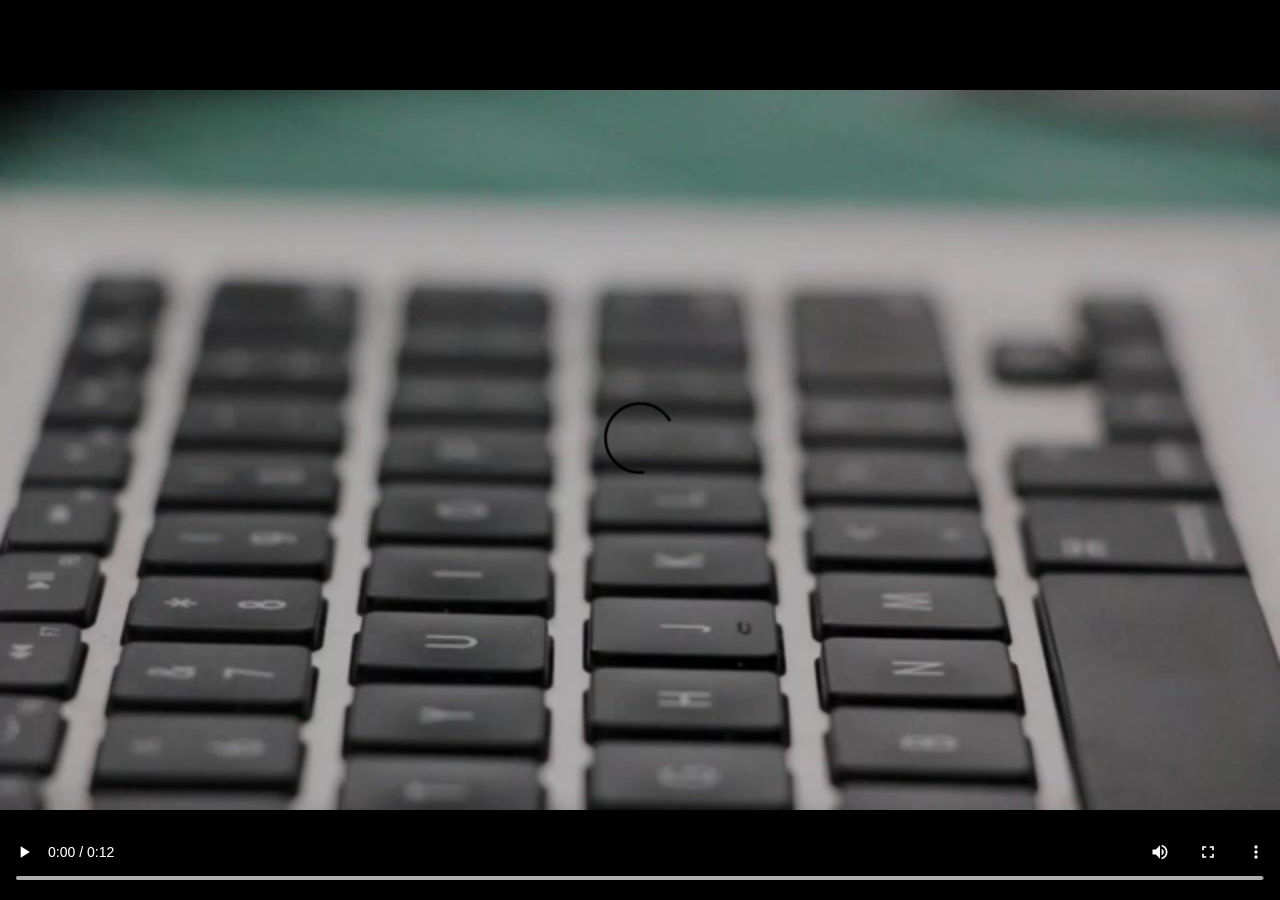
<file: ajax/video-iframe.html>
<!DOCTYPE html>
<html lang="fa">
	
<!-- Mirrored from v3dboy.ir/previews/html/cvup/cvup/ajax/video-iframe.html by HTTrack Website Copier/3.x [XR&CO'2014], Tue, 22 Oct 2024 00:19:44 GMT -->
<head>
		<meta charset="UTF-8">
		<title>پخش ویدئو</title>
		<meta name="viewport" content="width=device-width, initial-scale=1, maximum-scale=1">
		<link rel="stylesheet" href="../css/video-iframe.css" type="text/css">
	</head>

	<body>
		<video controls autoplay >
			<source src="../video/video.mp4" type="video/mp4" />
			مرورگر شما از تگ ویدئو پشتیبانی نمی کند.
		</video>
	</body>

<!-- Mirrored from v3dboy.ir/previews/html/cvup/cvup/ajax/video-iframe.html by HTTrack Website Copier/3.x [XR&CO'2014], Tue, 22 Oct 2024 00:19:44 GMT -->
</html>
</file>
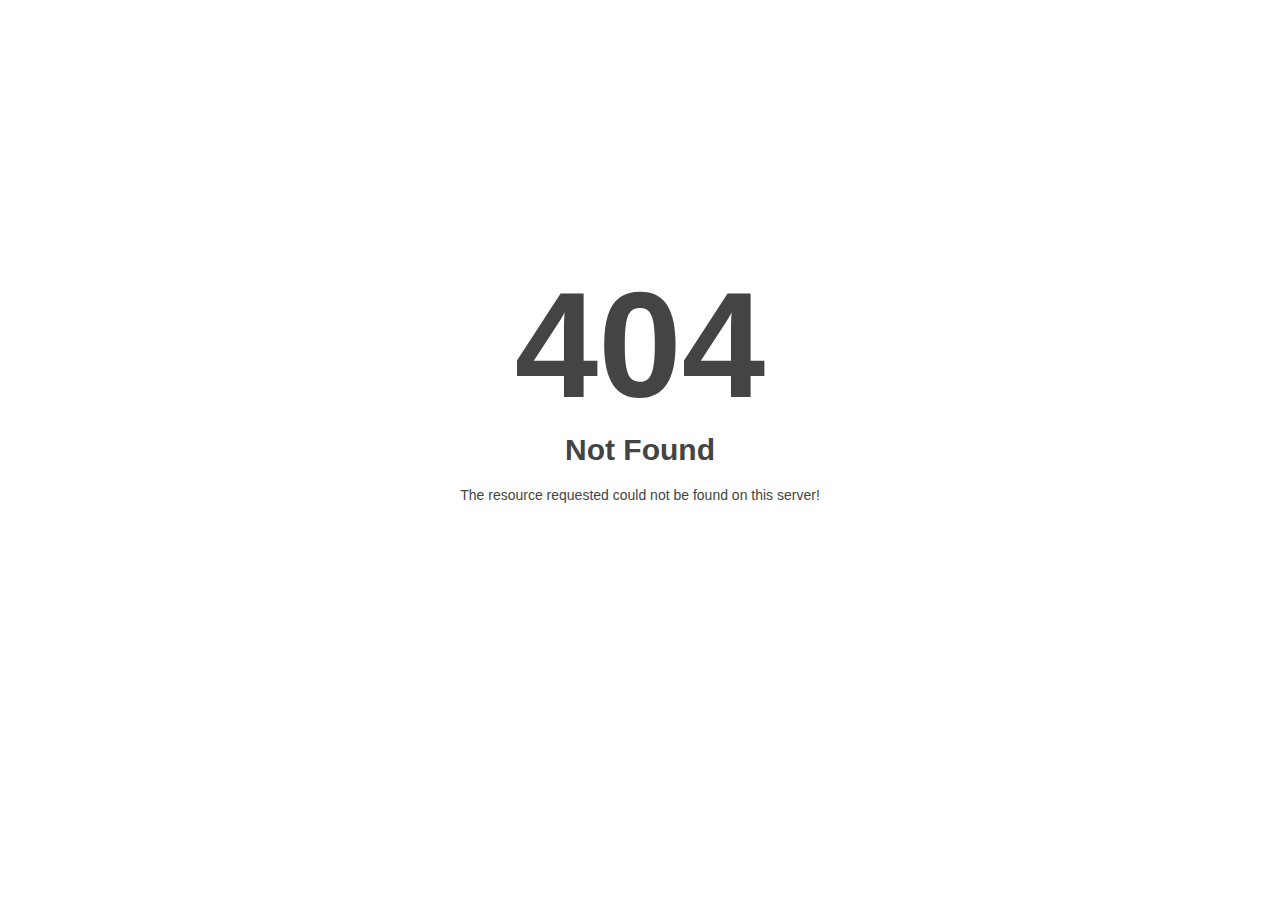
<file: css/owl.video.play.html>
<!DOCTYPE html>
<html style="height:100%">
<head>
<meta name="viewport" content="width=device-width, initial-scale=1, shrink-to-fit=no" />
<title> 404 Not Found
</title><style>@media (prefers-color-scheme:dark){body{background-color:#000!important}}</style></head>
<body style="color: #444; margin:0;font: normal 14px/20px Arial, Helvetica, sans-serif; height:100%; background-color: #fff;">
<div style="height:auto; min-height:100%; ">     <div style="text-align: center; width:800px; margin-left: -400px; position:absolute; top: 30%; left:50%;">
        <h1 style="margin:0; font-size:150px; line-height:150px; font-weight:bold;">404</h1>
<h2 style="margin-top:20px;font-size: 30px;">Not Found
</h2>
<p>The resource requested could not be found on this server!</p>
</div></div></body></html>
</file>
<file: css/video-iframe.css>
* {
	margin: 0;
	padding: 0;
	outline: 0;
}
html, body {
	height: 100%;
}
body {
	background: #000;
	overflow: hidden;
}
video {
	width: 100%;
	height: 100%;
	vertical-align: top;
}
</file>
